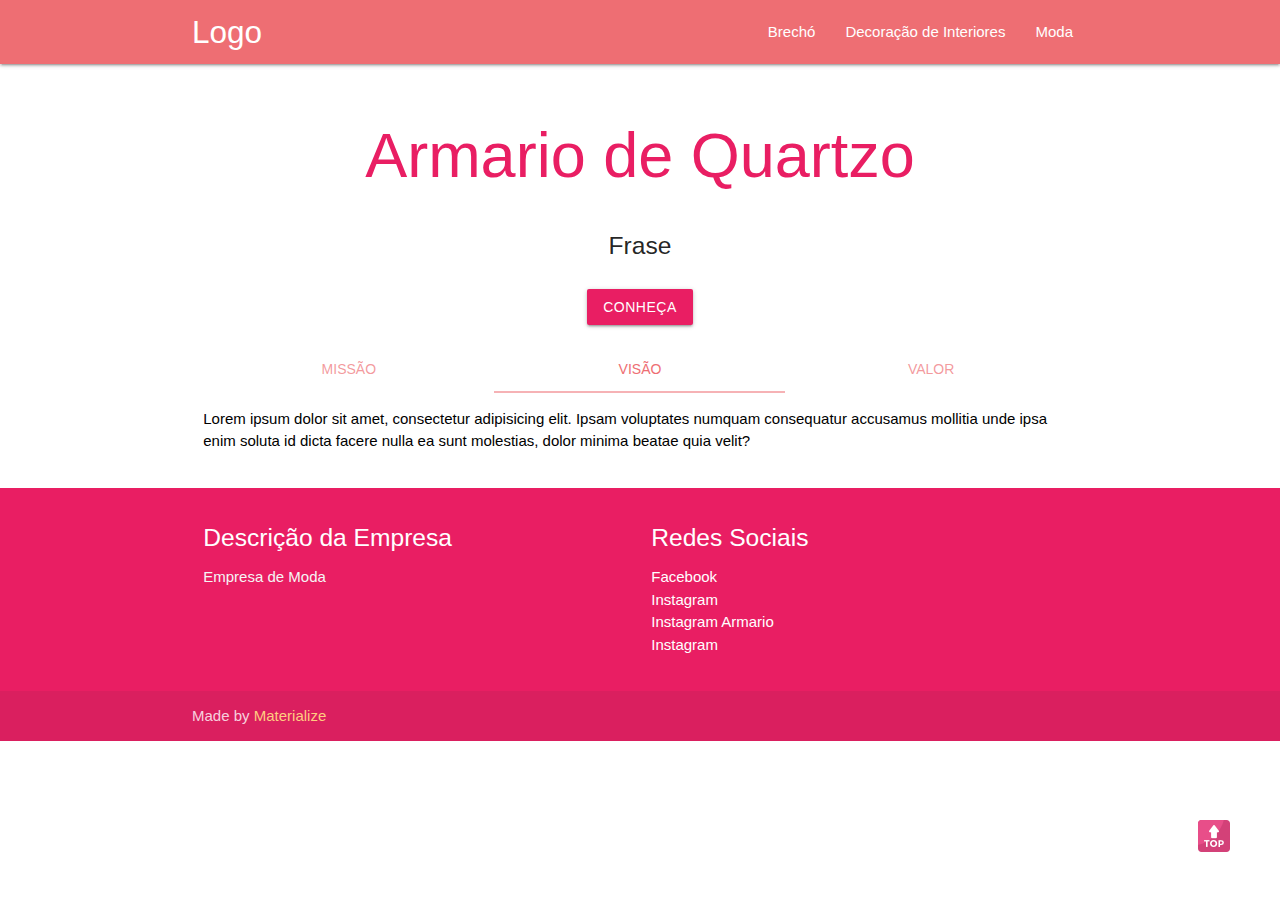
<file: index.html>
<!DOCTYPE html>
<html lang="pt-br">

<head>
  <meta http-equiv="Content-Type" content="text/html; charset=UTF-8" />
  <meta name="viewport" content="width=device-width, initial-scale=1, maximum-scale=1.0" />
  <title>Armario de Quartzo</title>

  <!-- CSS  -->
  <link href="https://fonts.googleapis.com/icon?family=Material+Icons" rel="stylesheet">
  <link href="css/materialize.css" type="text/css" rel="stylesheet" media="screen,projection" />
  <link href="css/style.css" type="text/css" rel="stylesheet" media="screen,projection" />
</head>

<body>
  <nav class="light-pink lighten-1" role="navigation" id='top'>
    <div class="nav-wrapper container"><a id="logo-container" href="#" class="brand-logo">Logo</a>
      <ul class="right hide-on-med-and-down">
        <li><a href="html/brecho.html">Brechó</a></li>
        <li><a href="html/decoracao.html">Decoração de Interiores</a></li>
        <li><a href="html/moda.html">Moda</a></li>
      </ul>

      <ul id="nav-mobile" class="sidenav">
        <li><a href="html/brecho.html">Brechó</a></li>
        <li><a href="html/decoracao.html">Decoração de Interiores</a></li>
        <li><a href="html/moda.html">Moda</a></li>
      </ul>
      <a href="#" data-target="nav-mobile" class="sidenav-trigger"><i class="material-icons">menu</i></a>
    </div>
  </nav>
  <div class="section no-pad-bot" id="index-banner">
    <div class="container">
      <h1 class="header center pink-text">Armario de Quartzo</h1>
      <div class="row center">
        <h5 class="header col s12 light">Frase</h5>
      </div>
      <div class="row center">
        <button data-target="modal1" class="btn modal-trigger pink">Conheça</button>

        <!-- Modal Structure -->
        <div id="modal1" class="modal">
          <div class="modal-content">
            <h4 class="pink-text">Armário de Quartzo</h4>
            <p class="black-text">Lorem ipsum dolor sit amet consectetur, adipisicing elit. Error delectus, ipsam architecto reiciendis magni, vel officia eligendi ratione maiores quisquam modi mollitia dolorem perspiciatis ullam! Natus dicta alias ex! Porro.</p>
            <iframe width="100%" height="100%" class="responsive"
            src="https://www.youtube.com/embed/tgbNymZ7vqY?autoplay=1">
            </iframe>
          </div>
          <div class="modal-footer">
            <a href="index.html" class="modal-close waves-effect waves-purple btn-flat">Continuar</a>
          </div>
        </div>
      </div>
    </div>
  </div>
  <div class="container">
    <div class="row">
      <div class="col s12">
        <ul class="tabs">
          <li class="tab col s4"><a href="#missao">Missão</a></li>
          <li class="tab col s4"><a class="active" href="#visao">Visão</a></li>
          <li class="tab col s4"><a href="#valor">Valor</a></li>
        </ul>
      </div>
      <div id="missao" class="col s12">
        <p class="black-text">Lorem ipsum dolor sit, amet consectetur adipisicing elit. Veniam fuga fugit pariatur odit
          ducimus deleniti voluptatibus aliquid consequatur, voluptates obcaecati porro eaque? Quisquam accusantium
          fugiat id, quidem ullam excepturi expedita.</p>
      </div>
      <div id="visao" class="col s12">
        <p class="black-text">Lorem ipsum dolor sit amet, consectetur adipisicing elit. Ipsam voluptates numquam
          consequatur accusamus mollitia unde ipsa enim soluta id dicta facere nulla ea sunt molestias, dolor minima
          beatae quia velit?</p>
      </div>
      <div id="valor" class="col s12">
        <p class="black-text"> Lorem ipsum dolor sit amet consectetur adipisicing elit. Recusandae quis, non provident
          dicta eaque facilis vitae incidunt vero fugit reiciendis nulla illo totam, quidem similique tempore,
          perspiciatis blanditiis veniam exercitationem? </p>
      </div>
    </div>
  </div>
  <a href="#top" class="btn-top"><img src="img/top.png" /></a>
  <footer class="page-footer pink">
    <div class="container">
      <div class="row">
        <div class="col l6 s12">
          <h5 class="white-text">Descrição da Empresa</h5>
          <p class="grey-text text-lighten-4">
            Empresa de Moda
          </p>


        </div>
        <!-- <div class="col l3 s12">
          <h5 class="white-text">Settings</h5>
          <ul>
            <li><a class="white-text" href="#!">Link 1</a></li>
            <li><a class="white-text" href="#!">Link 2</a></li>
            <li><a class="white-text" href="#!">Link 3</a></li>
            <li><a class="white-text" href="#!">Link 4</a></li>
          </ul>
        </div> -->
        <div class="col l3 s12">
          <h5 class="white-text">Redes Sociais</h5>
          <ul>
            <li><a class="white-text" href="#!">Facebook</a></li>
            <li><a class="white-text" href="https://www.instagram.com/emnewcicle/">Instagram</a></li>
            <li><a class="white-text" href="https://www.instagram.com/armariodequartzo/">Instagram Armario</a></li>
            <li><a class="white-text" href="https://www.instagram.com/emanuelleferreira05s/">Instagram </a></li>
          </ul>
        </div>
      </div>
    </div>
    <div class="footer-copyright">
      <div class="container">
        Made by <a class="orange-text text-lighten-3" href="http://materializecss.com">Materialize</a>
      </div>
    </div>
  </footer>


  <!--  Scripts-->
  <script src="https://code.jquery.com/jquery-2.1.1.min.js"></script>
  <script src="js/materialize.js"></script>
  <script src="js/init.js"></script>
  <script>

    $(document).ready(function () {
      $('.tabs').tabs();
      $('.modal').modal();
    });

  </script>

</body>

</html>
</file>
<file: css/style.css>
/* Custom Stylesheet */
/**
 * Use this file to override Materialize files so you can update
 * the core Materialize files in the future
 *
 * Made By MaterializeCSS.com
 */

.icon-block {
  padding: 0 15px;
}
.icon-block .material-icons {
	font-size: inherit;
}

.btn-top{
  margin-left: 95%;
  padding:10px;
  top: 90%;
  right:40px;
  float: left;
  position: fixed;
}
</file>
